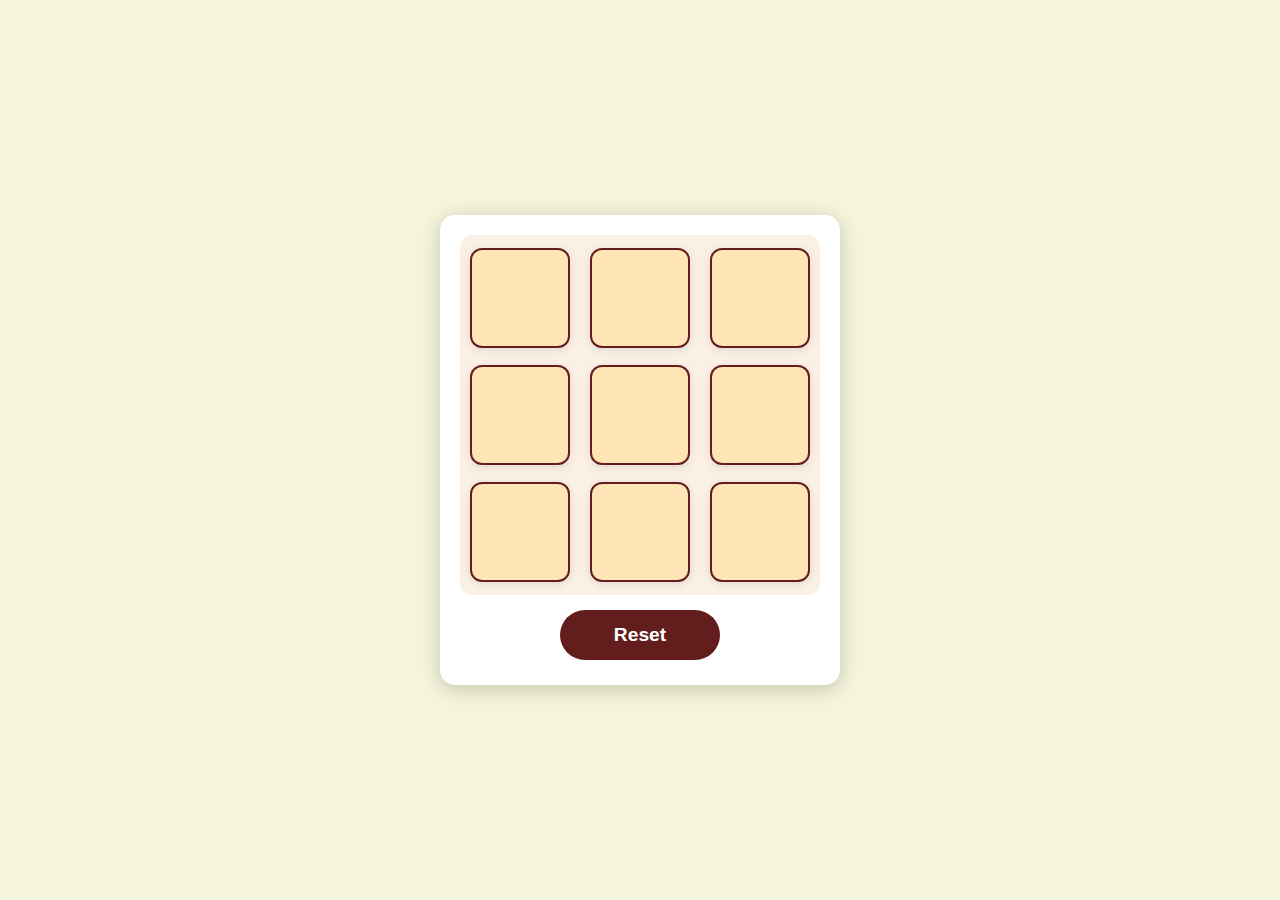
<file: index.html>
<!DOCTYPE html>
<html lang="en">
  <head>
    <meta charset="UTF-8" />
    <meta name="viewport" content="width=device-width, initial-scale=1.0" />
    <link rel="stylesheet" href="style.css" />
    <title>Tic Tac Toe</title>
  </head>
  <body>
    <main>
      <div class="game-container">
        <div class="boxes">
          <div class="box"></div>
          <div class="box"></div>
          <div class="box"></div>
          <div class="box"></div>
          <div class="box"></div>
          <div class="box"></div>
          <div class="box"></div>
          <div class="box"></div>
          <div class="box"></div>
        </div>
      </div>
      <button
        id="reset"
        style="position: relative; z-index: 10; bottom: 5px"
        onclick="ResetGame()"
      >
        Reset
      </button>
    </main>
    <script src="app.js"></script>
  </body>
</html>
</file>
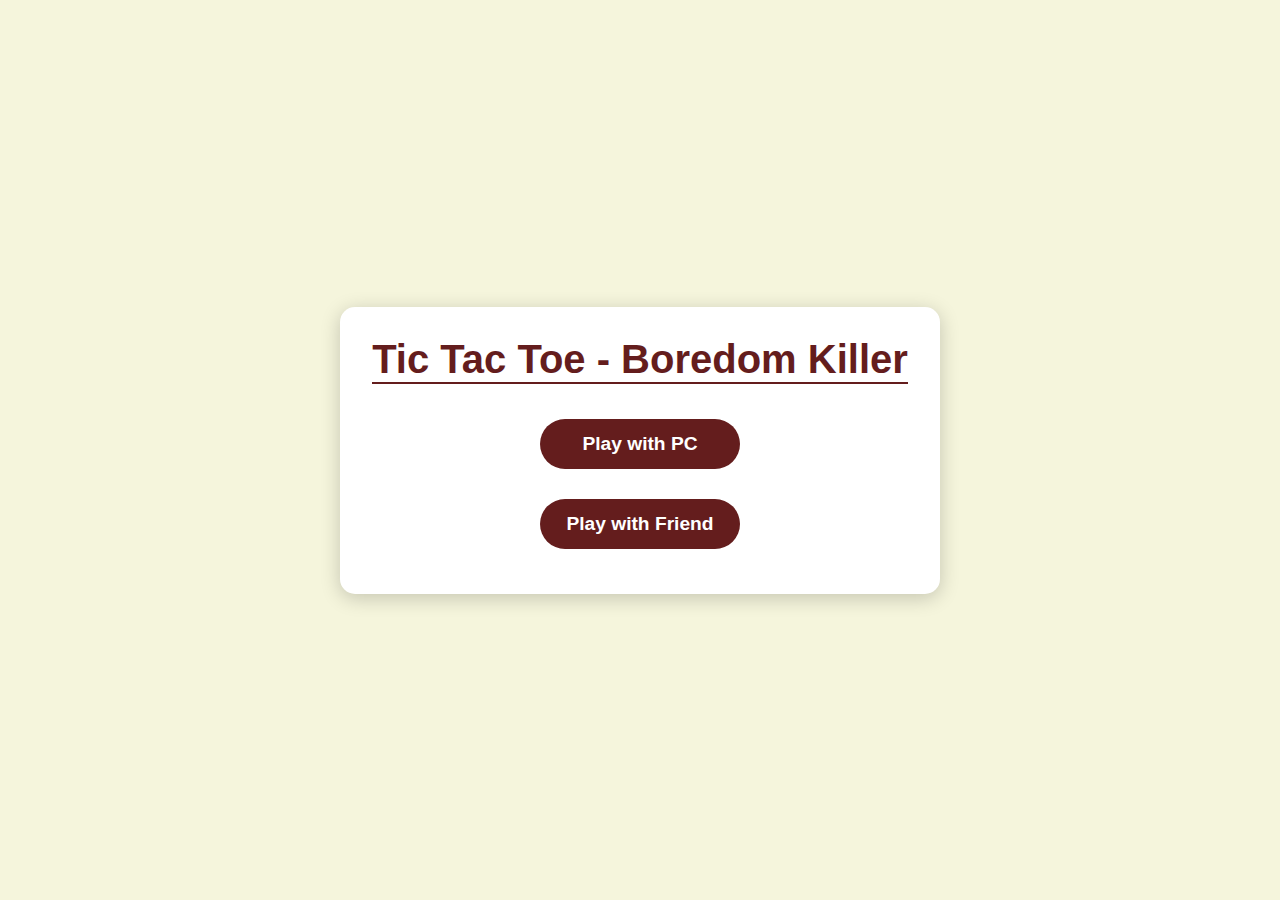
<file: Home/home.html>
<!DOCTYPE html>
<html lang="en">
  <head>
    <meta charset="UTF-8" />
    <meta name="viewport" content="width=device-width, initial-scale=1.0" />
    <link rel="stylesheet" href="home.css" />
    <title>Tic Tac Toe - Boredom Killer</title>
  </head>
  <body>
    <div class="container">
      <h1>Tic Tac Toe - Boredom Killer</h1>
      <button
        class="button"
        onclick="location.href='../With_Computer/index.html'"
      >
        Play with PC
      </button>
      <button
        class="button"
        onclick="location.href='../With_Player/index.html'"
      >
        Play with Friend
      </button>
    </div>
  </body>
</html>
</file>
<file: style.css>
* {
  margin: 0;
  padding: 0;
  box-sizing: border-box;
}

body {
  font-family: "Segoe UI", Tahoma, Geneva, Verdana, sans-serif;
  background-color: #f5f5dc; /* Light beige background */
  display: flex;
  justify-content: center;
  align-items: center;
  height: 100vh;
  color: #333; /* Dark text for contrast */
}

main {
  display: flex;
  flex-direction: column;
  align-items: center;
  background: #ffffff; /* White background for game container */
  border-radius: 15px;
  box-shadow: 0 4px 20px rgba(0, 0, 0, 0.2);
  padding: 20px;
  width: 90%;
  max-width: 400px;
}

h1 {
  margin-bottom: 20px;
  font-size: 2rem;
  font-weight: bold;
  color: rgb(100, 29, 29); /* Header color */
}

.game-container {
  width: 100%;
  aspect-ratio: 1; /* Maintains square shape */
  background-color: #faf0e6; /* Linen background */
  border-radius: 12px;
  padding: 10px;
  display: flex;
  justify-content: center;
  align-items: center;
}

.boxes {
  display: flex;
  justify-content: space-between;
  align-items: center;
  flex-wrap: wrap;
  gap: 10px; /* Gap between boxes */
  height: 100%;
}

.box {
  width: 100px; /* Fixed width */
  height: 100px; /* Fixed height */
  background-color: #ffe4b5; /* Lemon chiffon background */
  border: 2px solid rgb(100, 29, 29);
  border-radius: 12px;
  display: grid;
  place-items: center;
  font-size: 1.5rem; /* Adjusted font size */
  font-family: "Impact", sans-serif;
  font-weight: bold;
  transition: background-color 0.3s ease, transform 0.3s ease;
  box-shadow: 0 2px 10px rgba(0, 0, 0, 0.1);
}

.box:hover {
  background-color: rgb(207, 207, 178);
  transform: translateY(-3px); /* Subtle lift effect */
  cursor: pointer;
}

#reset {
  height: 50px;
  width: 160px;
  border-radius: 25px; /* Rounded edges */
  border: none;
  background-color: rgb(100, 29, 29);
  color: white; /* White text */
  font-size: 1.2rem;
  font-family: "Impact", sans-serif;
  font-weight: bold;
  margin-top: 20px;
  transition: background-color 0.3s ease, transform 0.3s ease;
  cursor: pointer;
}

#reset:hover {
  background-color: #d9534f; /* Lighter red on hover */
  transform: translateY(-3px);
}

@media (max-width: 500px) {
  .box {
    font-size: 1.2rem; /* Slightly smaller text on small screens */
  }

  #reset {
    width: 120px; /* Adjust reset button width */
  }
}
</file>
<file: Home/home.css>
* {
  margin: 0;
  padding: 0;
  box-sizing: border-box;
}

body {
  font-family: "Segoe UI", Tahoma, Geneva, Verdana, sans-serif;
  background-color: #f5f5dc;
  display: flex;
  justify-content: center;
  align-items: center;
  height: 100vh;
  color: #333;
}

.container {
  display: flex;
  flex-direction: column;
  align-items: center;
  background: #ffffff;
  border-radius: 15px;
  box-shadow: 0 4px 20px rgba(0, 0, 0, 0.2);
  padding: 30px;
  width: 90%;
  max-width: 600px;
}

h1 {
  margin-bottom: 20px;
  font-size: 2.5rem;
  font-weight: bold;
  color: rgb(100, 29, 29);
  text-align: center;
  border-bottom: 2px solid;
}

.button {
  width: 200px;
  height: 50px;
  border-radius: 25px;
  border: none;
  background-color: rgb(100, 29, 29);
  color: white;
  font-size: 1.2rem;
  font-family: "Impact", sans-serif;
  font-weight: bold;
  margin: 15px 0;
  transition: background-color 0.3s ease, transform 0.3s ease;
  cursor: pointer;
}

.button:hover {
  background-color: #d9534f;
  transform: translateY(-3px);
}
</file>
